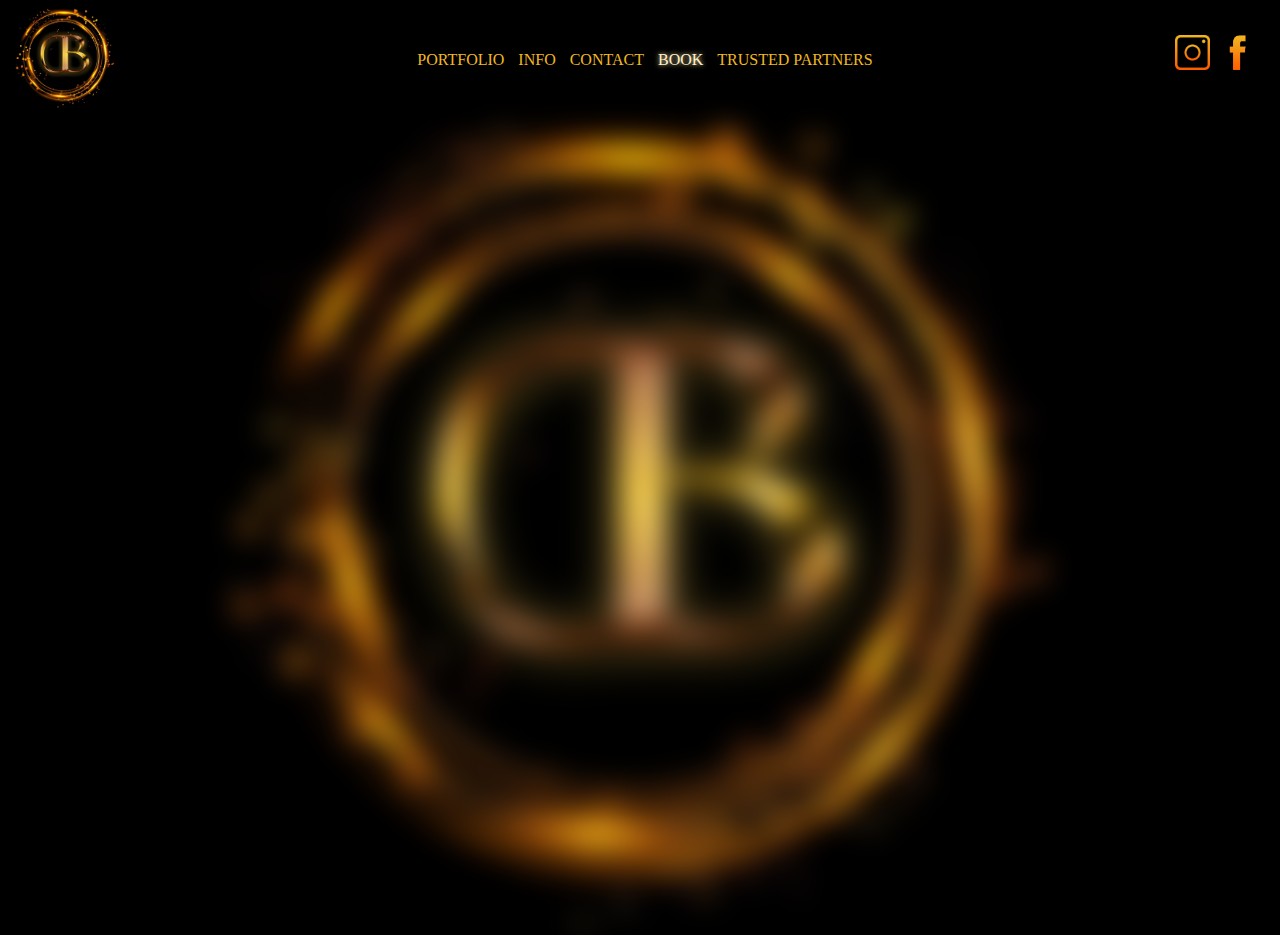
<file: book.html>
<!DOCTYPE html>
<html lang="en">
<head>
    <meta charset="UTF-8">
    <meta name="viewport" content="width=device-width, initial-scale=1.0">
    <title>Dearly Beloved</title>
    <link rel="stylesheet" href="book.css">
    <link rel="icon" type="image/x-icon" href="Images/logo - circle only-png-icon.ico">
</head>
<body>
    <div id="nav">
        <a class="logo-link" href="index.html">
            <img id="logo" src="Images/logo - circle only-png.png" alt="logo" width="100px" height="100px">
        </a>
        <div id="nav-links">
            <a href="index.html">PORTFOLIO</a>
            <a href="info.html">INFO</a>
            <a href="contact.html">CONTACT</a>
            <a class = "a-active" href="book.html">BOOK</a>
            <a href="partners.html">TRUSTED PARTNERS</a>
        </div>
        <div id="padding-div">
            <a id="instagram-link" href="https://www.instagram.com/dearlybelovedphotographer/" target="_blank">
                <img src="Images/iglogo.png" width="35px" height="35px">
            </a>
            <a id="facebook-link" href="https://www.facebook.com/profile.php?id=61550850638212" target="_blank">
                <img src="Images/fblogo.png" width="35px" height="35px">
            </a>
        </div>
    </div>
    <div id="background">
        <img id="logo-img" src="Images/logo - circle only.svg" width="825px">
    </div>

    <div id="checkfront-widget-wrapper">
        <script type="text/javascript" src="//dearly-beloved-photography.checkfront.com/lib/interface--0.js"></script>
        <!-- CHECKFRONT BOOKING PLUGIN v25-->
        <div id="CHECKFRONT_WIDGET_01">
            <p id="CHECKFRONT_LOADER"
                style="background: url('//dearly-beloved-photography.checkfront.com/images/loader.gif') left center no-repeat; padding: 5px 5px 5px 20px">
                Searching Availability...</p>
        </div>
        <script>
            new DROPLET.Widget({
                host: 'dearly-beloved-photography.checkfront.com',
                target: 'CHECKFRONT_WIDGET_01',
                category_id: '3',
                options: 'tabs',
                style: 'color: fff;',
                provider: 'droplet'
            }).render();
        </script>
        <noscript><a href="https://dearly-beloved-photography.checkfront.com/reserve/" style="font-size: 16px">Continue to
                Secure Booking System &raquo;</a></noscript>
    </div>

</body>
</html>
</file>
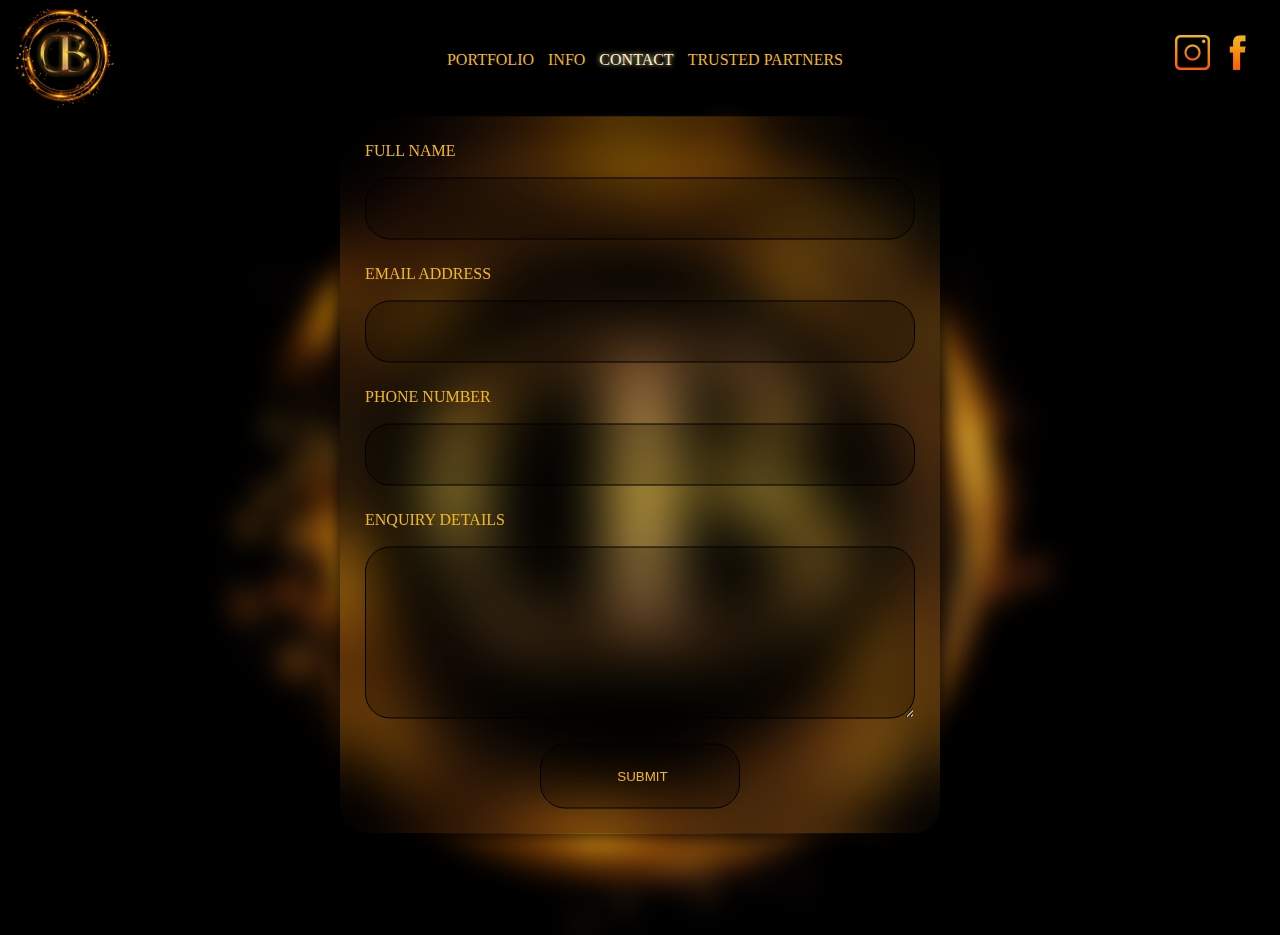
<file: contact.html>
<!DOCTYPE html>
<html lang="en">
<head>
    <meta charset="UTF-8">
    <meta name="viewport" content="width=device-width, initial-scale=1.0">
    <title>Dearly Beloved</title>
    <link rel="stylesheet" href="contact.css">
    <link rel="icon" type="image/x-icon" href="Images/logo - circle only-png-icon.ico">
</head>
<body>
    <div id="nav">
        <a class="logo-link" href="index.html">
            <img id="logo" src="Images/logo - circle only-png.png" alt="logo" width="100px" height="100px">
        </a>
        <div id="nav-links">
            <a href="index.html">PORTFOLIO</a>
            <a href="info.html">INFO</a>
            <a class = "a-active" href="contact.html">CONTACT</a>
            <!-- <a href="book.html">BOOK</a> -->
            <a href="partners.html">TRUSTED PARTNERS</a>
        </div>
        <div id="padding-div">
            <a id="instagram-link" href="https://www.instagram.com/dearlybelovedphotographer/" target="_blank">
                <img src="Images/iglogo.png" width="35px" height="35px">
            </a>
            <a id="facebook-link" href="https://www.facebook.com/profile.php?id=61550850638212" target="_blank">
                <img src="Images/fblogo.png" width="35px" height="35px">
            </a>
        </div>
    </div>
    <div id="background">
        <img id="logo-img" src="Images/logo - circle only.svg" width="825px">
    </div>

    <div id="contact-form-wrapper">
        <form action="#" method="post" name="contact-form" id="contact-form">
            <div class="input-wrapper">
                <label for="name-input" class="input-label">FULL NAME</label>
                <br>
                <input type="text" id="name-input">
            </div>
            <div class="input-wrapper">
                <label for="email-input" class="input-label">EMAIL ADDRESS</label>
                <br>
                <input type="email" id="email-input">
            </div>
            <div class="input-wrapper">
                <label for="phone-input" class="input-label">PHONE NUMBER</label>
                <br>
                <input type="text" id="phone-input">
            </div>
            <div class="input-wrapper">
                <label for="text-input" class="input-label">ENQUIRY DETAILS</label>
                <br>
                <textarea id="text-input"></textarea>
            </div>
            <div class="button-wrapper">
                <button type="button" id="submit">SUBMIT</button>
            </div>
        </form>
    </div>

</body>

<script src="contact.js"></script>

</html>
</file>
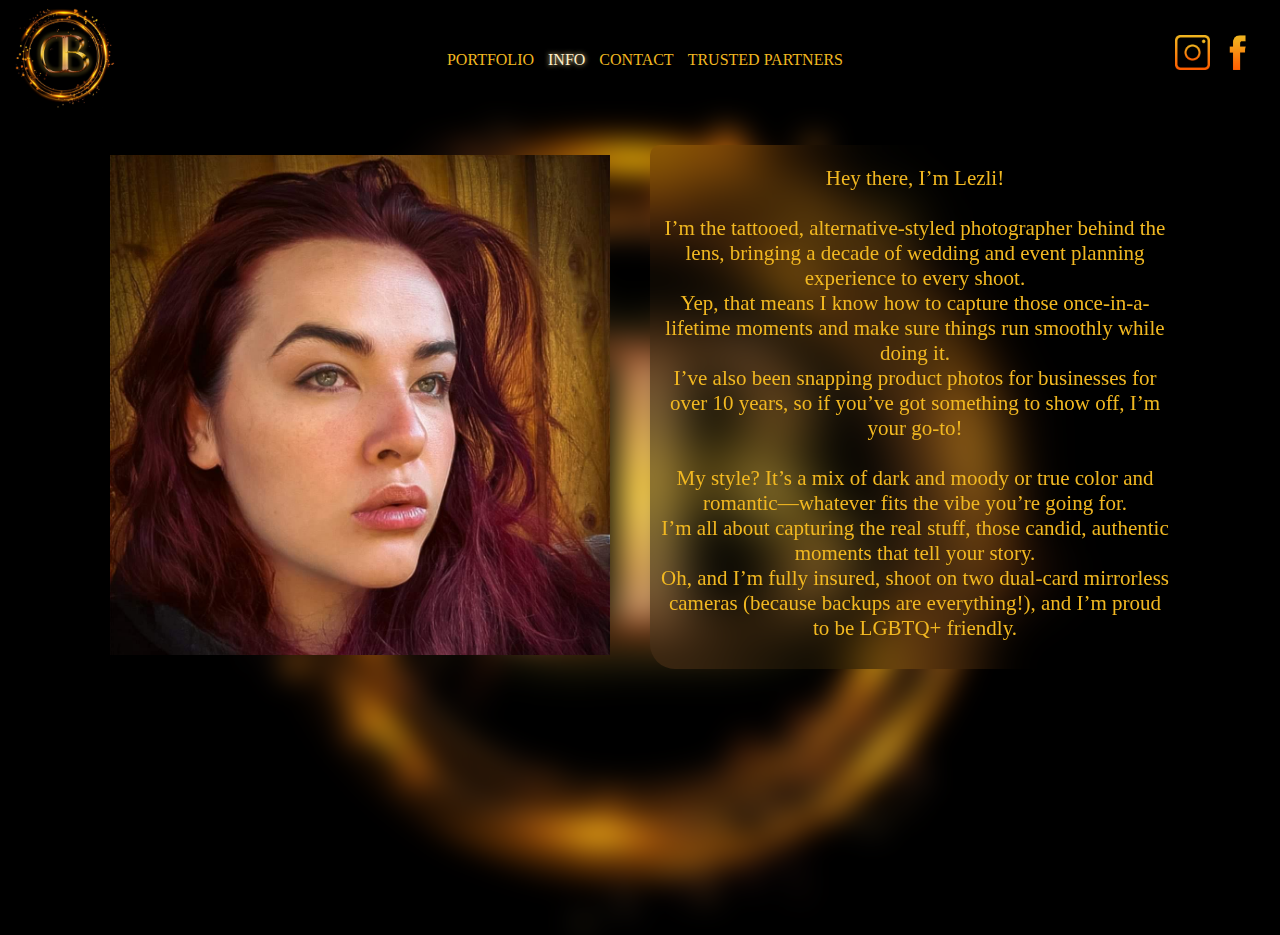
<file: info.html>
<!DOCTYPE html>
<html lang="en">
<head>
    <meta charset="UTF-8">
    <meta name="viewport" content="width=device-width, initial-scale=1.0">
    <title>Dearly Beloved</title>
    <link rel="stylesheet" href="info.css">
    <link rel="icon" type="image/x-icon" href="Images/logo - circle only-png-icon.ico">
</head>
<body>
    <div id="nav">
        <a class="logo-link" href="index.html">
            <img id="logo" src="Images/logo - circle only-png.png" alt="logo" width="100px" height="100px">
        </a>
        <div id="nav-links">
            <a href="index.html">PORTFOLIO</a>
            <a class = "a-active" href="info.html">INFO</a>
            <a href="contact.html">CONTACT</a>
            <!-- <a href="book.html">BOOK</a> -->
            <a href="partners.html">TRUSTED PARTNERS</a>
        </div>
        <div id="padding-div">
            <a id="instagram-link" href="https://www.instagram.com/dearlybelovedphotographer/" target="_blank">
                <img src="Images/iglogo.png" width="35px" height="35px">
            </a>
            <a id="facebook-link" href="https://www.facebook.com/profile.php?id=61550850638212" target="_blank">
                <img src="Images/fblogo.png" width="35px" height="35px">
            </a>
        </div>
    </div>
    <div id="background">
        <img id="logo-img" src="Images/logo - circle only.svg" width="825px">
    </div>

    <div id="wrapper">

        <div id="headshot-wrapper">
            <img src="Images/lezli-face.jpg" alt="headshot" width = "500px">
        </div>

        <div id="info-wrapper">
            <p>Hey there, I’m Lezli!<br>
                <br>
                I’m the tattooed, alternative-styled photographer behind the lens, bringing a decade of wedding and event planning experience to every shoot.<br> 
                Yep, that means I know how to capture those once-in-a-lifetime moments and make sure things run smoothly while doing it.<br>
                I’ve also been snapping product photos for businesses for over 10 years, so if you’ve got something to show off, I’m your go-to!<br>
                <br>
                My style? It’s a mix of dark and moody or true color and romantic—whatever fits the vibe you’re going for.<br> 
                I’m all about capturing the real stuff, those candid, authentic moments that tell your story.<br>
                Oh, and I’m fully insured, shoot on two dual-card mirrorless cameras (because backups are everything!), and I’m proud to be LGBTQ+ friendly.</p>
        </div>

        

    </div>

</body>
</html>
</file>
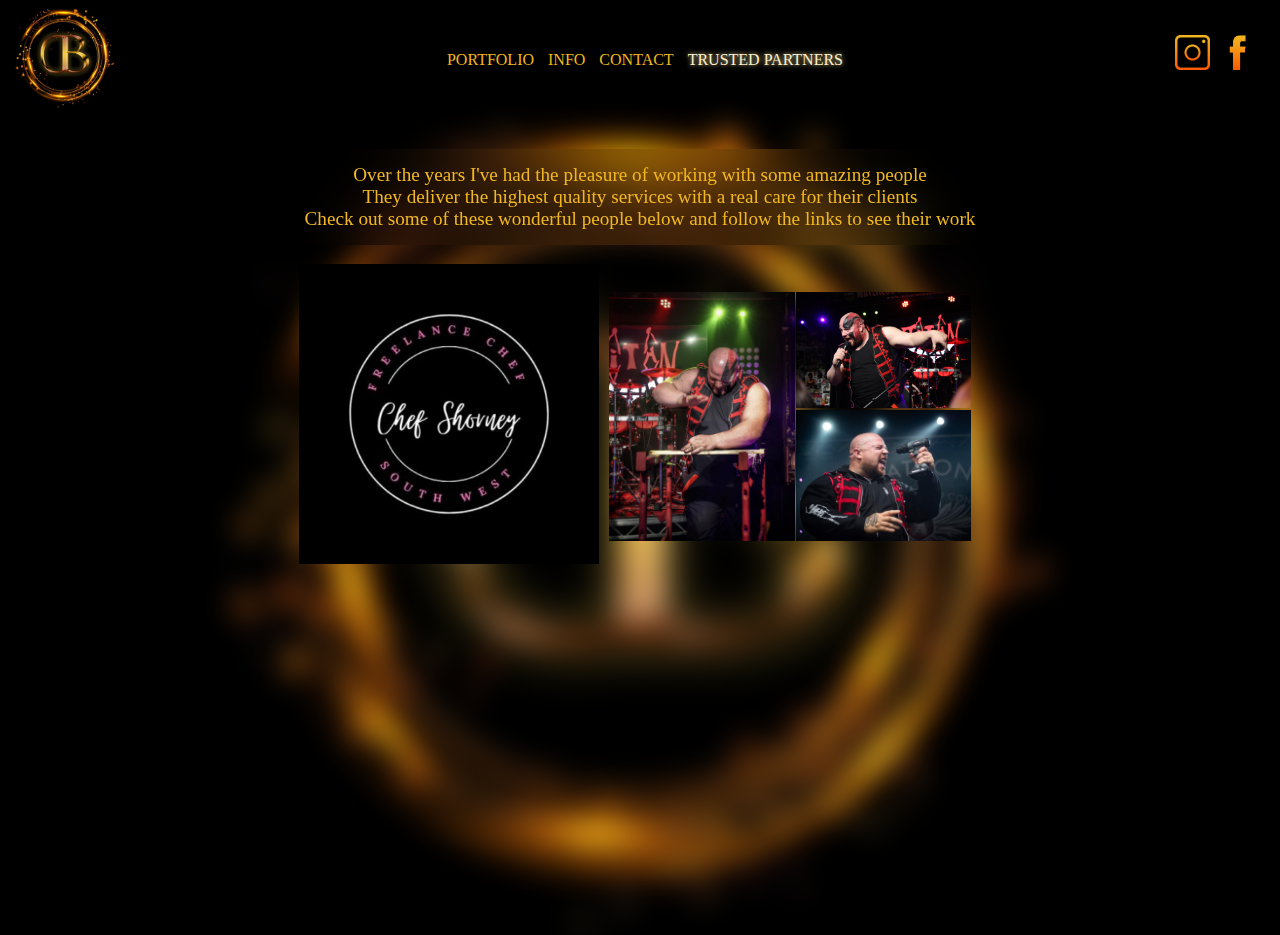
<file: partners.html>
<!DOCTYPE html>
<html lang="en">
<head>
    <meta charset="UTF-8">
    <meta name="viewport" content="width=device-width, initial-scale=1.0">
    <title>Dearly Beloved</title>
    <link rel="stylesheet" href="partners.css">
    <link rel="icon" type="image/x-icon" href="Images/logo - circle only-png-icon.ico">
</head>
<body>
    <div id="nav">
        <a class="logo-link" href="index.html">
            <img id="logo" src="Images/logo - circle only-png.png" alt="logo" width="100px" height="100px">
        </a>
        <div id="nav-links">
            <a href="index.html">PORTFOLIO</a>
            <a href="info.html">INFO</a>
            <a href="contact.html">CONTACT</a>
            <!-- <a href="book.html">BOOK</a> -->
            <a class = "a-active" href="partners.html">TRUSTED PARTNERS</a>
        </div>
        <div id="padding-div">
            <a id="instagram-link" href="https://www.instagram.com/dearlybelovedphotographer/" target="_blank">
                <img src="Images/iglogo.png" width="35px" height="35px">
            </a>
            <a id="facebook-link" href="https://www.facebook.com/profile.php?id=61550850638212" target="_blank">
                <img src="Images/fblogo.png" width="35px" height="35px">
            </a>
        </div>
    </div>
    <div id="background">
        <img id="logo-img" src="Images/logo - circle only.svg" width="825px">
    </div>

    <div id="formatting-wrapper"> 
        <div id="row-1">
            <p>
                Over the years I've had the pleasure of working with some amazing people
                <br>They deliver the highest quality services with a real care for their clients
                <br>Check out some of these wonderful people below and follow the links to see their work
            </p>
        </div>   
        
        <div id="row-2">
            <a href="https://www.chefshorney.co.uk/" id="chef-shorney" target="_blank">
                <img src="Images/ChefShorneyLogo.png">
            </a>
            <a href="https://www.instagram.com/stestrength/" id="stestrength" target="_blank">
                <div class="image-container">
                    <img src="Images/stestrengthvr1.jpg">
                    <img src="Images/stestrengthls1.jpg">
                    <img src="Images/stestrengthls2.jpg">
                </div>
            </a>
        </div>
        
    </div>
</body>

</html>
</file>
<file: book.css>
body {
    background-color: black;
    align-items: center;
    align-content: center;
    margin: 0;
    padding: 0;
    overflow-x: hidden;
    overflow-y: auto;
}

::-webkit-scrollbar {
    width: 15px;
}

::-webkit-scrollbar-track {
    background-color: #757575;
}

::-webkit-scrollbar-thumb {
    background-color: #313131;
    border-radius: 10px;
}

::-webkit-scrollbar-thumb:hover {
    background: #111111;
}


#nav {
    height: 120px;
    width: 100%;
    display: flex;
    align-items: center; 
}

#logo {
    margin-left: 10px;
}

#nav-links {
    text-align: center;
    width: 100%;

}

#padding-div {
    min-width: 100px;
    min-height: 100px;
    margin-right: 10px;
    display: flex;
}
 
#instagram-link {
    padding-top: 25%;
}

#facebook-link {
    padding-top: 25%;
}

a {
    padding-inline: 5px;
    color: #F1B821;
    text-decoration: none;
}

a:hover {
    text-shadow: 0 0 5px  #FFE6A4;
    color: #FFF0CA;
}

.a-active {
    text-shadow: 0 0 5px  #FFE6A4;
    color: #FFF0CA;
}

#background {
    background-color: black;
    margin: auto;
    width: 825px;
    overflow: hidden;
    filter: blur(15px);
}

#checkfront-widget-wrapper {
    position: absolute;
    top: 50%;
    left: 50%;
    transform: translate(-50%, -50%);
    width: 100%;
}

@media only screen and (max-width: 800px) {
    #nav {
        display: flex;
        flex-direction: column;
    }
    .logo-link img {
        flex: 1;
        height: 100px;
    }
    #nav-links {
        flex: 1;
        width: 100%;
        padding: 0;
        margin: 0;
    }
    a {
        font-size: x-small;
        color: #F1B821;
    }

    #padding-div {
        position: absolute;
        top: 0px;
        right: 0px;
    }

    #background {
        margin-top: 50px;
        width: 90%;
        animation: none;
    }
    #logo-img {
        margin-top: 10px;
        width: 100%;
    }
    #checkfront-widget-wrapper {
        top: 125px;
        transform: translate(-50%, 0);
    }
}
</file>
<file: contact.css>
body {
    background-color: black;
    align-items: center;
    align-content: center;
    margin: 0;
    padding: 0;
    overflow-x: hidden;
    overflow-y: auto;
}

::-webkit-scrollbar {
    width: 15px;
}

::-webkit-scrollbar-track {
    background-color: #757575;
}

::-webkit-scrollbar-thumb {
    background-color: #313131;
    border-radius: 10px;
}

::-webkit-scrollbar-thumb:hover {
    background: #111111;
}


#nav {
    height: 120px;
    width: 100%;
    display: flex;
    align-items: center; 
}

#logo {
    margin-left: 10px;
}

#nav-links {
    text-align: center;
    width: 100%;

}

#padding-div {
    min-width: 100px;
    min-height: 100px;
    margin-right: 10px;
    display: flex;
}
 
#instagram-link {
    padding-top: 25%;
}

#facebook-link {
    padding-top: 25%;
}

a {
    padding-inline: 5px;
    color: #F1B821;
    text-decoration: none;
}

a:hover {
    text-shadow: 0 0 5px  #FFE6A4;
    color: #FFF0CA;
}

.a-active {
    text-shadow: 0 0 5px  #FFE6A4;
    color: #FFF0CA;
}

#background {
    background-color: black;
    margin: auto;
    width: 825px;
    overflow: hidden;
    filter: blur(15px);
}

#contact-form-wrapper {
    position: absolute;
    top: 50%;
    left: 50%;
    transform: translate(-50%, -50%);
    width: 600px;
    /* background-color: rgba(0, 0, 0, 0.5); */
    box-shadow: 0px 0px 20px black;
    backdrop-filter: blur(28px);
    border-radius: 25px;
    margin-top: 25px;
}

form {
    padding-inline: 25px;
}

.input-wrapper {
    display: flex;
    flex-direction: column;
}

.input-label {
    color: #F1B821;
    padding-top: 25px;
}

input, textarea, button {
    padding: 10px;
    padding-left: 15px;
    color: white;
    background-color: rgba(0, 0, 0, 0.2);
    border: solid 1px black;
    border-radius: 25px;
    height: 40px;
}

textarea {
    height: 150px;
}

.button-wrapper {
    text-align: center;
    padding: 25px;
}

button {
    color: #F1B821;
    width: 40%;
    height: 65px;
}

button:hover {
    cursor: pointer;
    background-color: rgba(0, 0, 0, 0.5);
}

p {
    display: none;
}

@media only screen and (max-width: 800px) {
    #nav {
        display: flex;
        flex-direction: column;
    }
    .logo-link img {
        flex: 1;
        height: 100px;
    }
    #nav-links {
        flex: 1;
        width: 100%;
        padding: 0;
        margin: 0;
    }
    a {
        font-size: x-small;
        color: #F1B821;
    }

    #padding-div {
        position: absolute;
        top: 0px;
        right: 0px;
    }

    #background {
        margin-top: 50px;
        width: 90%;
        animation: none;
    }
    #logo-img {
        margin-top: 10px;
        width: 100%;
    }
    #contact-form-wrapper {
        top: 125px;
        transform: translate(-50%, 0);
        width: 80%;
    }
    input, textarea, button {
        padding: 10px;
        padding-left: 15px;
        color: white;
        background-color: rgba(255, 255, 255, 0.05);
        border: solid 1px black;
        border-radius: 15px;
        height: 15px;
    }
    textarea {
        height: 50px;
    }
    button {
        height: fit-content;

    }
}
</file>
<file: info.css>
body {
    background-color: black;
    align-items: center;
    align-content: center;
    margin: 0;
    padding: 0;
    overflow-x: hidden;
    overflow-y: auto;
}

::-webkit-scrollbar {
    width: 15px;
}

::-webkit-scrollbar-track {
    background-color: #757575;
}

::-webkit-scrollbar-thumb {
    background-color: #313131;
    border-radius: 10px;
}

::-webkit-scrollbar-thumb:hover {
    background: #111111;
}


#nav {
    height: 120px;
    width: 100%;
    display: flex;
    align-items: center; 
}

#logo {
    margin-left: 10px;
}

#nav-links {
    text-align: center;
    width: 100%;

}

#padding-div {
    min-width: 100px;
    min-height: 100px;
    margin-right: 10px;
    display: flex;
}
 
#instagram-link {
    padding-top: 25%;
}

#facebook-link {
    padding-top: 25%;
}

a {
    padding-inline: 5px;
    color: #F1B821;
    text-decoration: none;
}

a:hover {
    text-shadow: 0 0 5px  #FFE6A4;
    color: #FFF0CA;
}

.a-active {
    text-shadow: 0 0 5px  #FFE6A4;
    color: #FFF0CA;
}

#background {
    background-color: black;
    margin: auto;
    width: 825px;
    overflow: hidden;
    filter: blur(15px);
}

#wrapper {
    width: 1100px;
    display: flex; 
    position: absolute;
    top: 135px;
    left: 50%;
    transform: translate(-50%, 0%);
}

#info-wrapper {
    flex: 1;
    width: auto;
    backdrop-filter: blur(25px);
    border-radius: 10px 25px 10px 25px;
    padding: 10px;
    padding-block: 0;
    margin: 10px;
    color: #F1B821;
    text-align: center;
    font-size: 21px;
}

#headshot-wrapper {
    flex: 1;
    padding: 10px;
    margin: 10px;
}

@media only screen and (max-width: 1200px) {
    #wrapper {
        flex-direction: column;
        width: 90%;
        align-items: center;
    }
    #headshot-wrapper img{
        width: 400px;
    }
}

@media only screen and (max-width: 800px) {
    #nav {
        display: flex;
        flex-direction: column;
    }
    .logo-link img {
        flex: 1;
        height: 100px;
    }
    #nav-links {
        flex: 1;
        width: 100%;
        padding: 0;
        margin: 0;
    }
    a {
        font-size: x-small;
        color: #F1B821;
    }

    #padding-div {
        position: absolute;
        top: 0px;
        right: 0px;
    }
    #background {
        margin-top: 50px;
        width: 90%;
        animation: none;
    }
    #logo-img {
        margin-top: 10px;
        width: 100%;
    }
    
    #headshot-wrapper {
        width: 100%;
    }
    #headshot-wrapper img {
        width: 100%;
    }

}
</file>
<file: partners.css>
body {
    background-color: black;
    align-items: center;
    align-content: center;
    margin: 0;
    padding: 0;
    overflow-x: hidden;
    overflow-y: auto;
}

::-webkit-scrollbar {
    width: 15px;
}

::-webkit-scrollbar-track {
    background-color: #757575;
}

::-webkit-scrollbar-thumb {
    background-color: #313131;
    border-radius: 10px;
}

::-webkit-scrollbar-thumb:hover {
    background: #111111;
}


#nav {
    height: 120px;
    width: 100%;
    display: flex;
    align-items: center; 
}

#logo {
    margin-left: 10px;
}

#nav-links {
    text-align: center;
    width: 100%;

}

#padding-div {
    min-width: 100px;
    min-height: 100px;
    margin-right: 10px;
    display: flex;
}
 
#instagram-link {
    padding-top: 25%;
}

#facebook-link {
    padding-top: 25%;
}

a {
    padding-inline: 5px;
    color: #F1B821;
    text-decoration: none;
}

a:hover {
    text-shadow: 0 0 5px  #FFE6A4;
    color: #FFF0CA;
}

.a-active {
    text-shadow: 0 0 5px  #FFE6A4;
    color: #FFF0CA;
}

#background {
    background-color: black;
    margin: auto;
    width: 825px;
    overflow: hidden;
    filter: blur(15px);
}

#formatting-wrapper {
    display: flex;
    flex-direction: column;
    position: absolute;
    top: 130px;
    left: 50%;
    transform: translate(-50%, 0);
    width: 75%;
    /* background-color: white; */
}

#row-1 {
    text-align: center;
    margin: auto;
}

p {
    color: #F1B821;
    backdrop-filter: blur(25px);
    padding: 15px;
    border-radius: 20px;
    font-size: larger; 
}

#row-2 {
    display: flex;
    flex-wrap: wrap;
    width: fit-content;
    margin: auto;
}

#chef-shorney {
    width: fit-content;
    margin: auto;
}
#chef-shorney img {
    width: 300px;
    transition: transform 0.2s;
}
#chef-shorney:hover img {
    transform: scale(1.1);
}

#stestrength {
    margin: auto;
    width: fit-content;
    transition: transform 0.2s;
}

#stestrength:hover {
    transform: scale(1.1);
}

.image-container {
    display: grid;
    grid-template-columns: repeat(2, 1fr);
    gap: 1px; 
    align-items: center;
}

.image-container img {
    width: 175px;
}

#stestrength img:nth-child(1) {
    width: 186px;
    grid-row: 1 / 3;
    grid-column: 1 / 2;
}

#stestrength img:nth-child(2) {
    grid-row: 1 / 2;
    grid-column: 2 / 3;
}

#stestrength img:nth-child(3) {
    grid-row: 2 / 3;
    grid-column: 2 / 3;
}


@media only screen and (max-width: 800px) {
    #nav {
        display: flex;
        flex-direction: column;
    }
    .logo-link img {
        flex: 1;
        height: 100px;
    }
    #nav-links {
        flex: 1;
        width: 100%;
        padding: 0;
        margin: 0;
    }
    a {
        font-size: x-small;
        color: #F1B821;
    }

    #padding-div {
        position: absolute;
        top: 0px;
        right: 0px;
    }

    #background {
        margin-top: 50px;
        width: 90%;
        animation: none;
    }
    #logo-img {
        margin-top: 10px;
        width: 100%;
    }
    #chef-shorney img {
        width: 100%;
        margin-bottom: 10px;
    }
    #stestrength {
        width: fit-content;
        max-width: 100%;
        margin-bottom: 10px;
    }
    #stestrength img:nth-child(1) {
        width: 32vw;
    }
    #stestrength img:nth-child(2) {
        width: 30vw;
    }
    #stestrength img:nth-child(3) {
        width: 30vw;
    }
}
</file>
